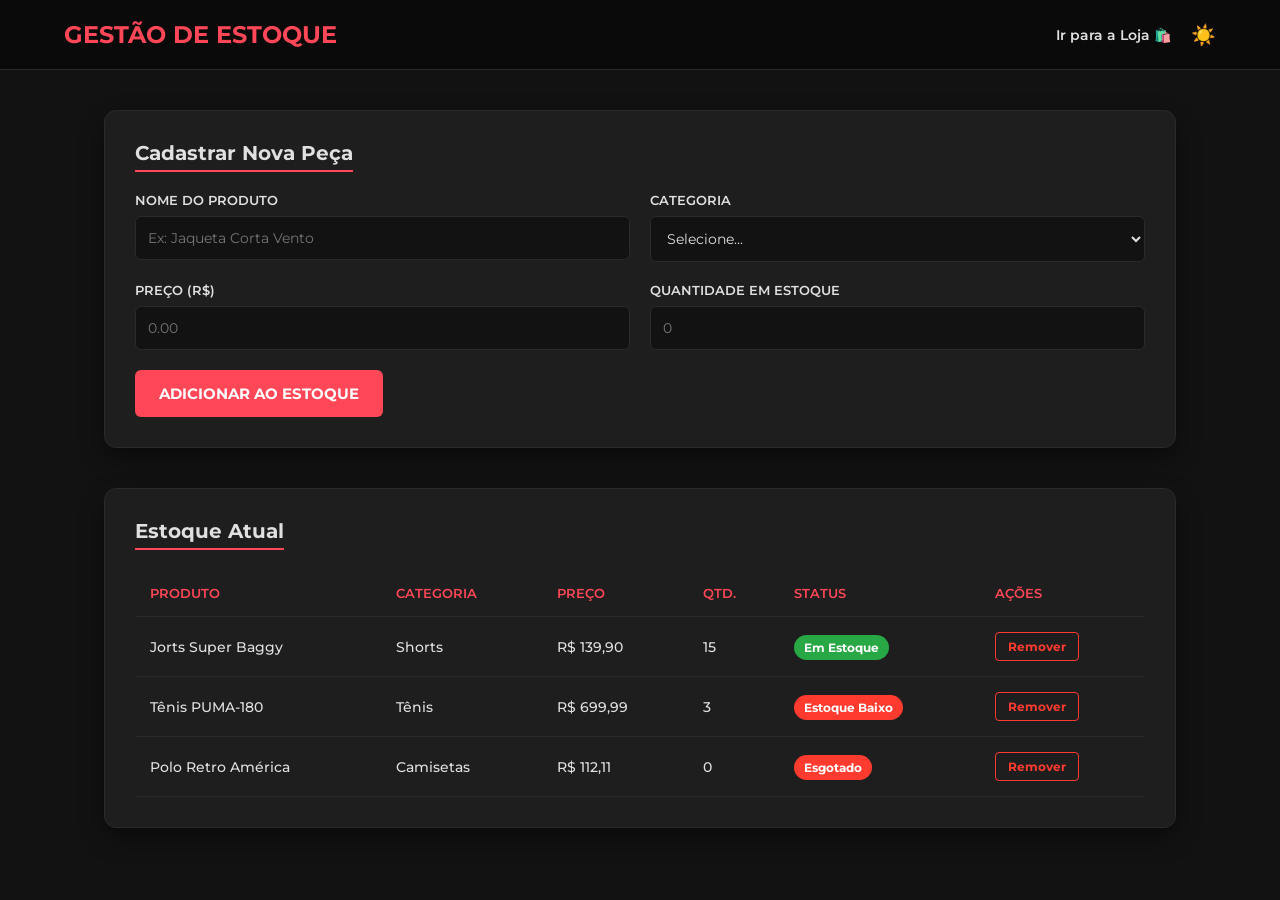
<file: estoque.html>
<!DOCTYPE html>
<html lang="pt-br">
<head>
    <meta charset="UTF-8">
    <meta name="viewport" content="width=device-width, initial-scale=1.0">
    <title>Fashion Store - Controle de Estoque</title>
    <link href="https://fonts.googleapis.com/css2?family=Montserrat:wght@300;400;600;700&display=swap" rel="stylesheet">
    
    <style>
        :root {
            --bg-color: #121212;
            --text-color: #e0e0e0;
            --header-bg: #0a0a0a;
            --element-bg: #1e1e1e;
            --border-color: #2a2a2a;
            --accent-color: #ff4757;
            --accent-hover: #ff6b81;
            --shadow-color: rgba(0, 0, 0, 0.4);
            --danger-color: #ff3b30;
            --success-color: #28a745;
        }

        body.light-mode {
            --bg-color: #f8f9fa;
            --text-color: #212529;
            --header-bg: #ffffff;
            --element-bg: #ffffff;
            --border-color: #e9ecef;
            --shadow-color: rgba(0, 0, 0, 0.08);
        }

        * { margin: 0; padding: 0; box-sizing: border-box; font-family: 'Montserrat', sans-serif; }

        body { 
            background-color: var(--bg-color); 
            color: var(--text-color); 
            transition: background-color 0.3s, color 0.3s;
        }

        header {
            background-color: var(--header-bg);
            position: sticky; top: 0; z-index: 1000;
            display: flex; justify-content: space-between; align-items: center;
            padding: 20px 5%; border-bottom: 1px solid var(--border-color);
        }
        header h1 { font-size: 24px; font-weight: 700; color: var(--accent-color); text-transform: uppercase; }
        .header-actions { display: flex; align-items: center; gap: 20px; }
        .nav-link { color: var(--text-color); text-decoration: none; font-weight: 600; font-size: 14px; transition: 0.3s; }
        .nav-link:hover { color: var(--accent-color); }
        #themeToggle { background: none; border: none; font-size: 20px; cursor: pointer; color: var(--text-color); transition: 0.2s; }
        #themeToggle:hover { transform: scale(1.1); }

        .dashboard-container { padding: 40px 5%; max-width: 1200px; margin: 0 auto; display: flex; flex-direction: column; gap: 40px; }
        h2 { font-size: 20px; margin-bottom: 20px; border-bottom: 2px solid var(--accent-color); display: inline-block; padding-bottom: 5px; }

        .add-product-section, .inventory-section { background: var(--element-bg); padding: 30px; border-radius: 12px; border: 1px solid var(--border-color); box-shadow: 0 10px 25px var(--shadow-color); }
        .form-row { display: flex; gap: 20px; margin-bottom: 20px; flex-wrap: wrap; }
        .form-group { flex: 1; min-width: 250px; }
        .form-group label { display: block; margin-bottom: 8px; font-size: 13px; font-weight: 600; text-transform: uppercase; }
        .form-group input, .form-group select {
            width: 100%; padding: 12px; border-radius: 6px; border: 1px solid var(--border-color);
            background: var(--bg-color); color: var(--text-color); outline: none; font-size: 14px; transition: 0.3s;
        }
        .form-group input:focus, .form-group select:focus { border-color: var(--accent-color); }
        .primary-btn {
            background: var(--accent-color); color: white; border: none; padding: 14px 24px;
            border-radius: 6px; font-weight: 700; font-size: 15px; cursor: pointer; transition: 0.3s; text-transform: uppercase;
        }
        .primary-btn:hover { background: var(--accent-hover); transform: translateY(-2px); }

        .table-container { overflow-x: auto; }
        table { width: 100%; border-collapse: collapse; text-align: left; }
        th, td { padding: 15px; border-bottom: 1px solid var(--border-color); }
        th { font-weight: 600; text-transform: uppercase; font-size: 13px; color: var(--accent-color); }
        td { font-size: 14px; font-weight: 500; }
        tr:hover { background-color: var(--bg-color); }

        .status-badge { padding: 5px 10px; border-radius: 20px; font-size: 12px; font-weight: bold; color: white; }
        .status-ok { background: var(--success-color); }
        .status-low { background: var(--danger-color); }

        .delete-btn { background: transparent; border: 1px solid var(--danger-color); color: var(--danger-color); padding: 6px 12px; border-radius: 4px; cursor: pointer; font-size: 12px; font-weight: bold; transition: 0.3s; }
        .delete-btn:hover { background: var(--danger-color); color: white; }
    </style>
</head>
<body>

<header>
    <h1>Gestão de Estoque</h1>
    <div class="header-actions">
        <a href="index.html" class="nav-link" title="Voltar para a Loja">Ir para a Loja 🛍️</a>
        <button id="themeToggle" title="Mudar Tema">☀️</button>
    </div>
</header>

<main class="dashboard-container">
    <section class="add-product-section">
        <h2>Cadastrar Nova Peça</h2>
        <form id="stockForm">
            <div class="form-row">
                <div class="form-group">
                    <label for="prodName">Nome do Produto</label>
                    <input type="text" id="prodName" placeholder="Ex: Jaqueta Corta Vento" required>
                </div>
                <div class="form-group">
                    <label for="prodCategory">Categoria</label>
                    <select id="prodCategory" required>
                        <option value="">Selecione...</option>
                        <option value="Shorts">Shorts</option>
                        <option value="Calças">Calças</option>
                        <option value="Camisetas">Camisetas</option>
                        <option value="Acessórios">Acessórios</option>
                        <option value="Tênis">Tênis</option>
                    </select>
                </div>
            </div>
            
            <div class="form-row">
                <div class="form-group">
                    <label for="prodPrice">Preço (R$)</label>
                    <input type="number" id="prodPrice" step="0.01" placeholder="0.00" required>
                </div>
                <div class="form-group">
                    <label for="prodQtd">Quantidade em Estoque</label>
                    <input type="number" id="prodQtd" placeholder="0" required>
                </div>
            </div>
            
            <button type="submit" class="primary-btn">Adicionar ao Estoque</button>
        </form>
    </section>

    <section class="inventory-section">
        <h2>Estoque Atual</h2>
        <div class="table-container">
            <table id="inventoryTable">
                <thead>
                    <tr>
                        <th>Produto</th>
                        <th>Categoria</th>
                        <th>Preço</th>
                        <th>Qtd.</th>
                        <th>Status</th>
                        <th>Ações</th>
                    </tr>
                </thead>
                <tbody id="inventoryBody">
                    </tbody>
            </table>
        </div>
    </section>
</main>

<script>
    const themeToggle = document.getElementById('themeToggle');
    themeToggle.onclick = () => {
        document.body.classList.toggle('light-mode');
        themeToggle.innerText = document.body.classList.contains('light-mode') ? '🌙' : '☀️';
    };

    let inventario = [
        { id: 1, nome: "Jorts Super Baggy", categoria: "Shorts", preco: 139.90, qtd: 15 },
        { id: 2, nome: "Tênis PUMA-180", categoria: "Tênis", preco: 699.99, qtd: 3 },
        { id: 3, nome: "Polo Retro América", categoria: "Camisetas", preco: 112.11, qtd: 0 }
    ];

    const form = document.getElementById('stockForm');
    const tableBody = document.getElementById('inventoryBody');

    function renderizarTabela() {
        tableBody.innerHTML = ''; 

        inventario.forEach((item) => {
            let statusClass = item.qtd > 5 ? 'status-ok' : 'status-low';
            let statusText = item.qtd > 5 ? 'Em Estoque' : (item.qtd === 0 ? 'Esgotado' : 'Estoque Baixo');

            const tr = document.createElement('tr');
            tr.innerHTML = `
                <td>${item.nome}</td>
                <td>${item.categoria}</td>
                <td>R$ ${item.preco.toFixed(2).replace('.', ',')}</td>
                <td>${item.qtd}</td>
                <td><span class="status-badge ${statusClass}">${statusText}</span></td>
                <td>
                    <button class="delete-btn" onclick="removerItem(${item.id})">Remover</button>
                </td>
            `;
            tableBody.appendChild(tr);
        });
    }

    form.addEventListener('submit', (e) => {
        e.preventDefault();

        const nome = document.getElementById('prodName').value;
        const categoria = document.getElementById('prodCategory').value;
        const preco = parseFloat(document.getElementById('prodPrice').value);
        const qtd = parseInt(document.getElementById('prodQtd').value);

        const novoItem = {
            id: Date.now(), 
            nome: nome,
            categoria: categoria,
            preco: preco,
            qtd: qtd
        };

        inventario.push(novoItem);
        renderizarTabela();
        form.reset(); 
    });

    window.removerItem = (id) => {
        if(confirm("Tem certeza que deseja remover este item do estoque?")) {
            inventario = inventario.filter(item => item.id !== id);
            renderizarTabela();
        }
    };

    renderizarTabela();
</script>
</body>
</html>
</file>
